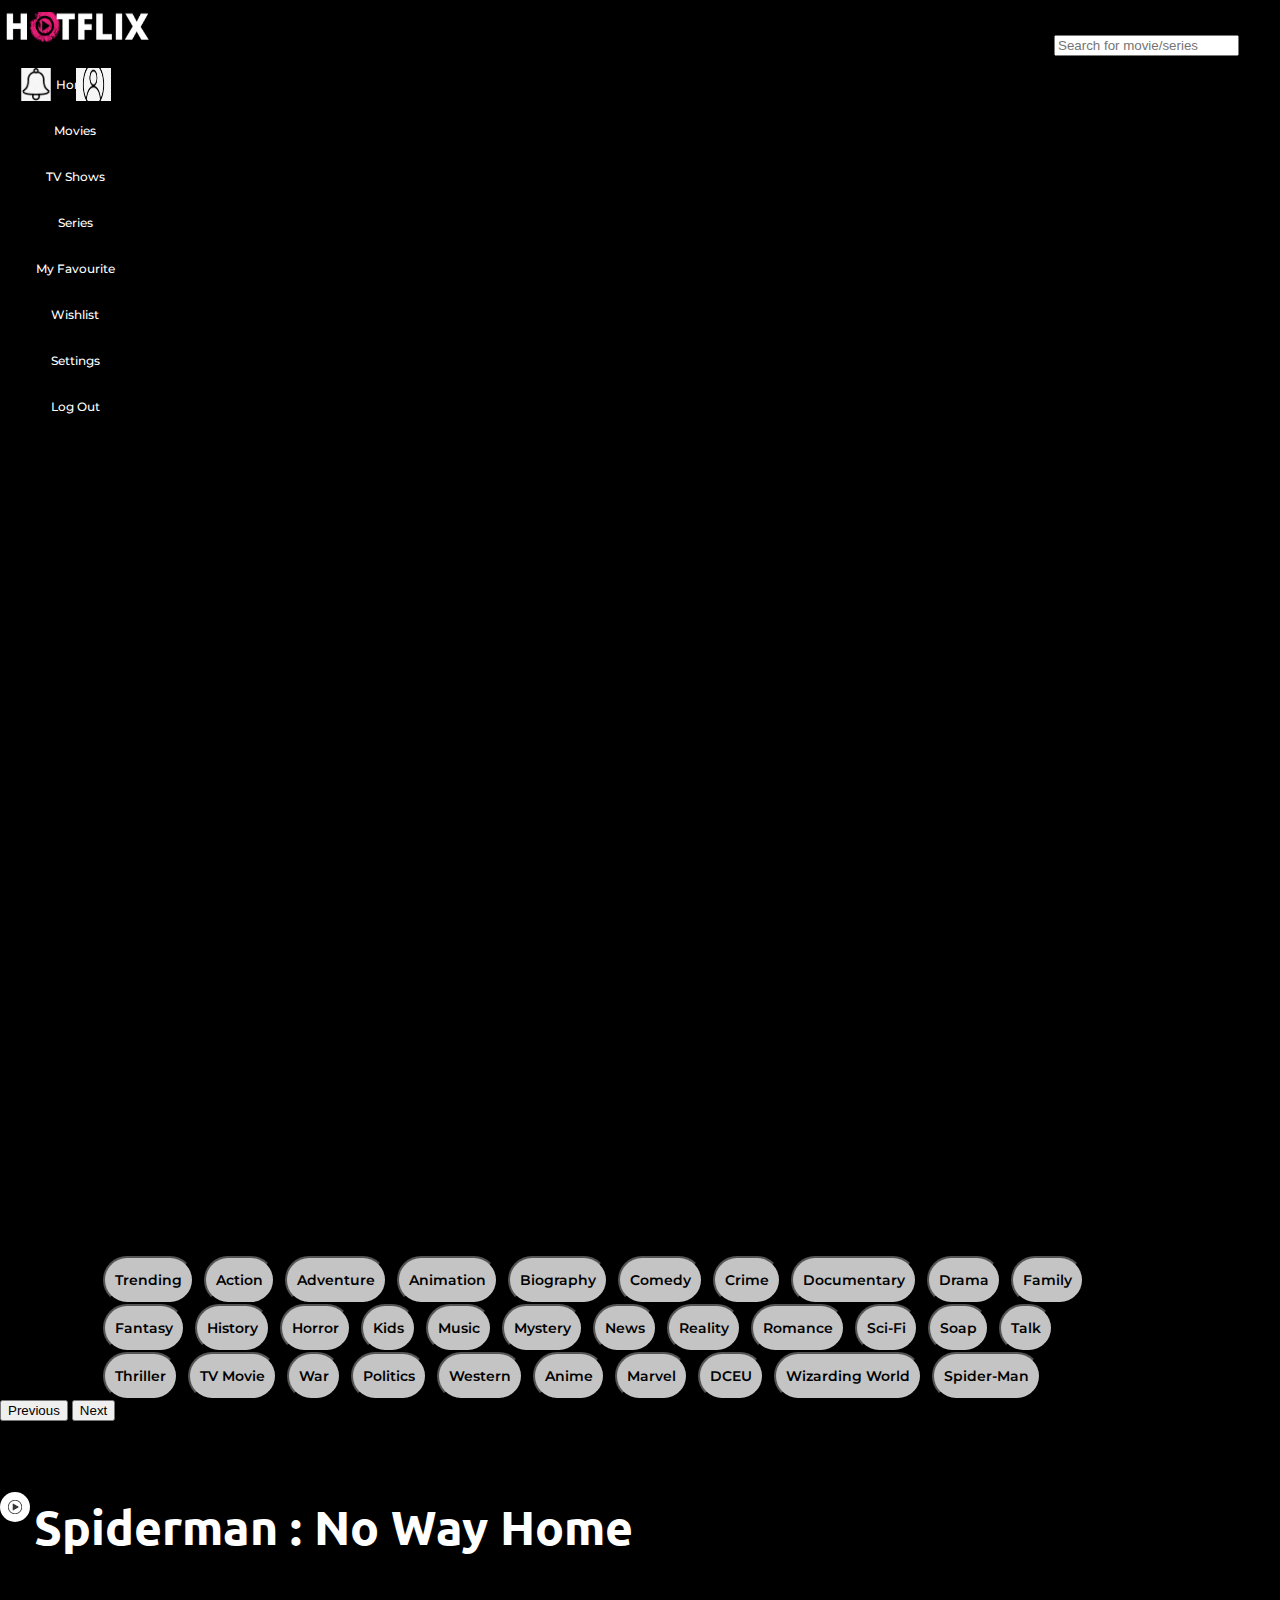
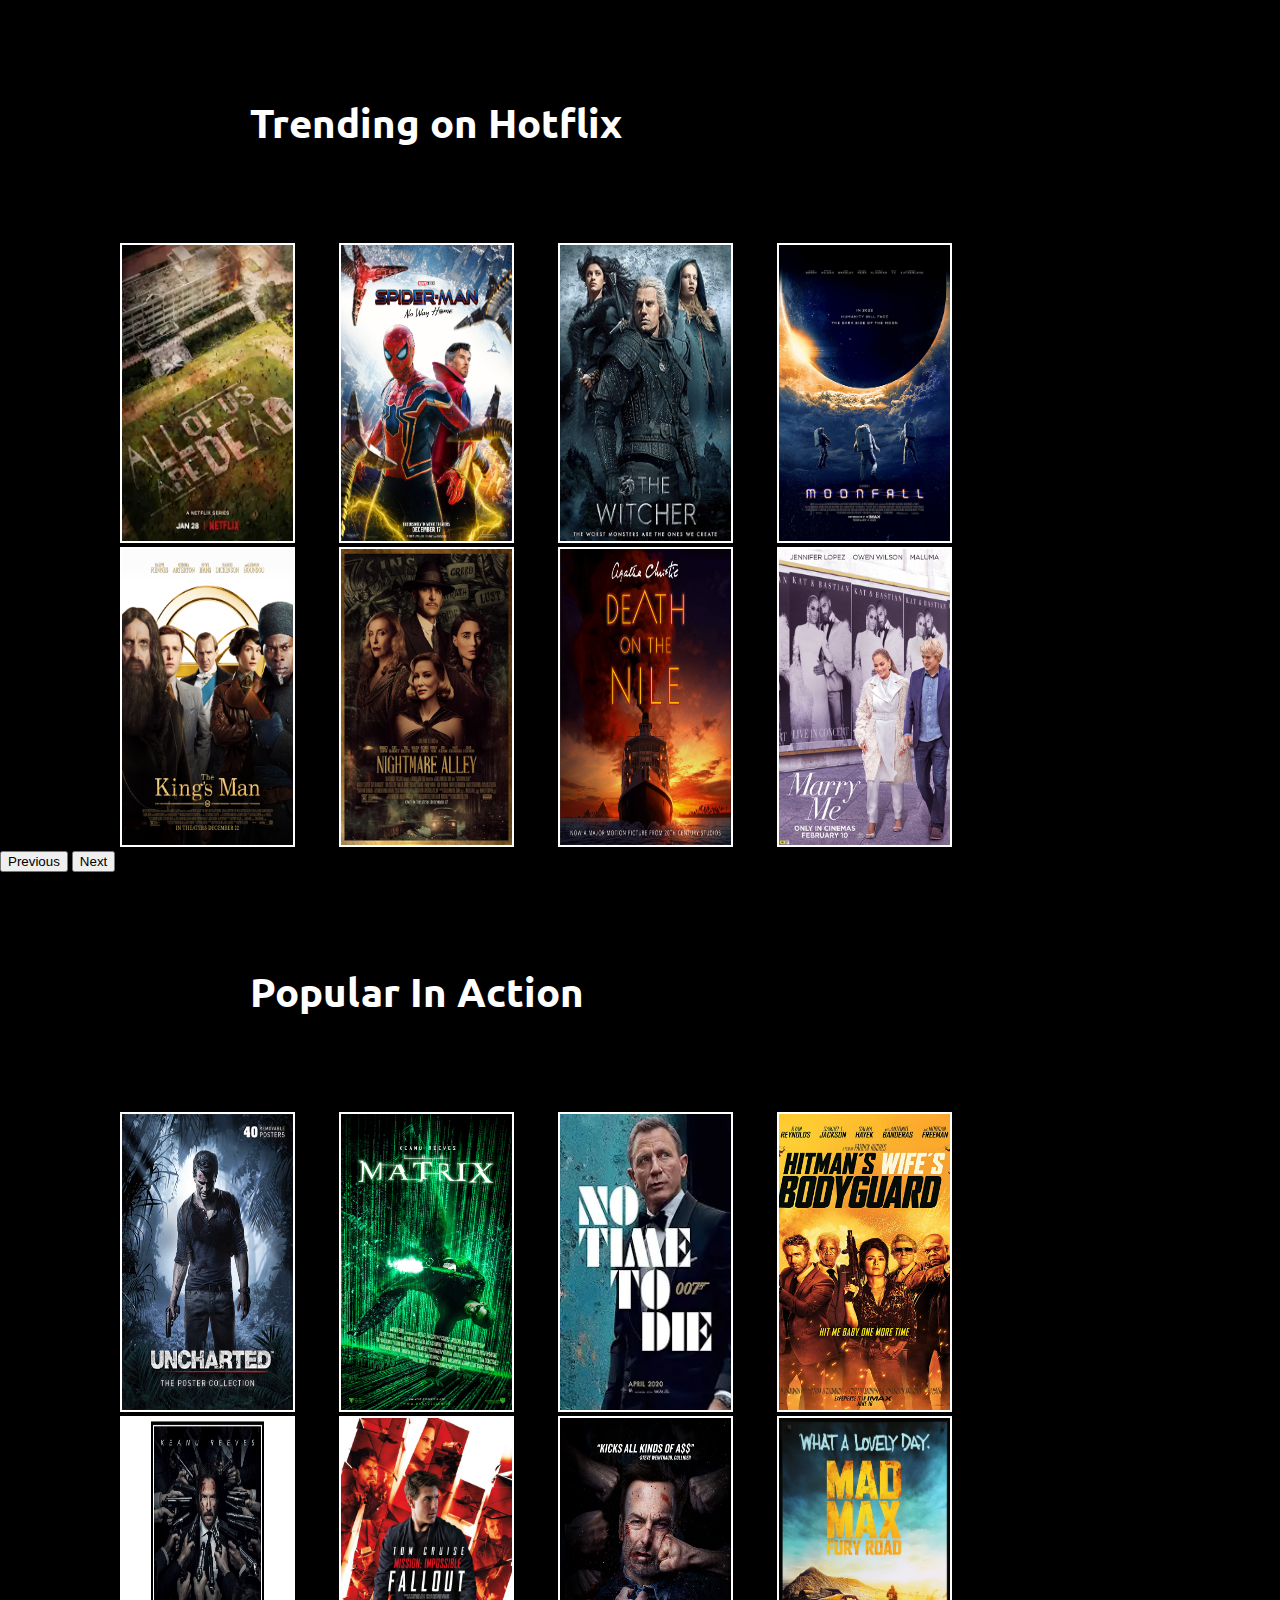
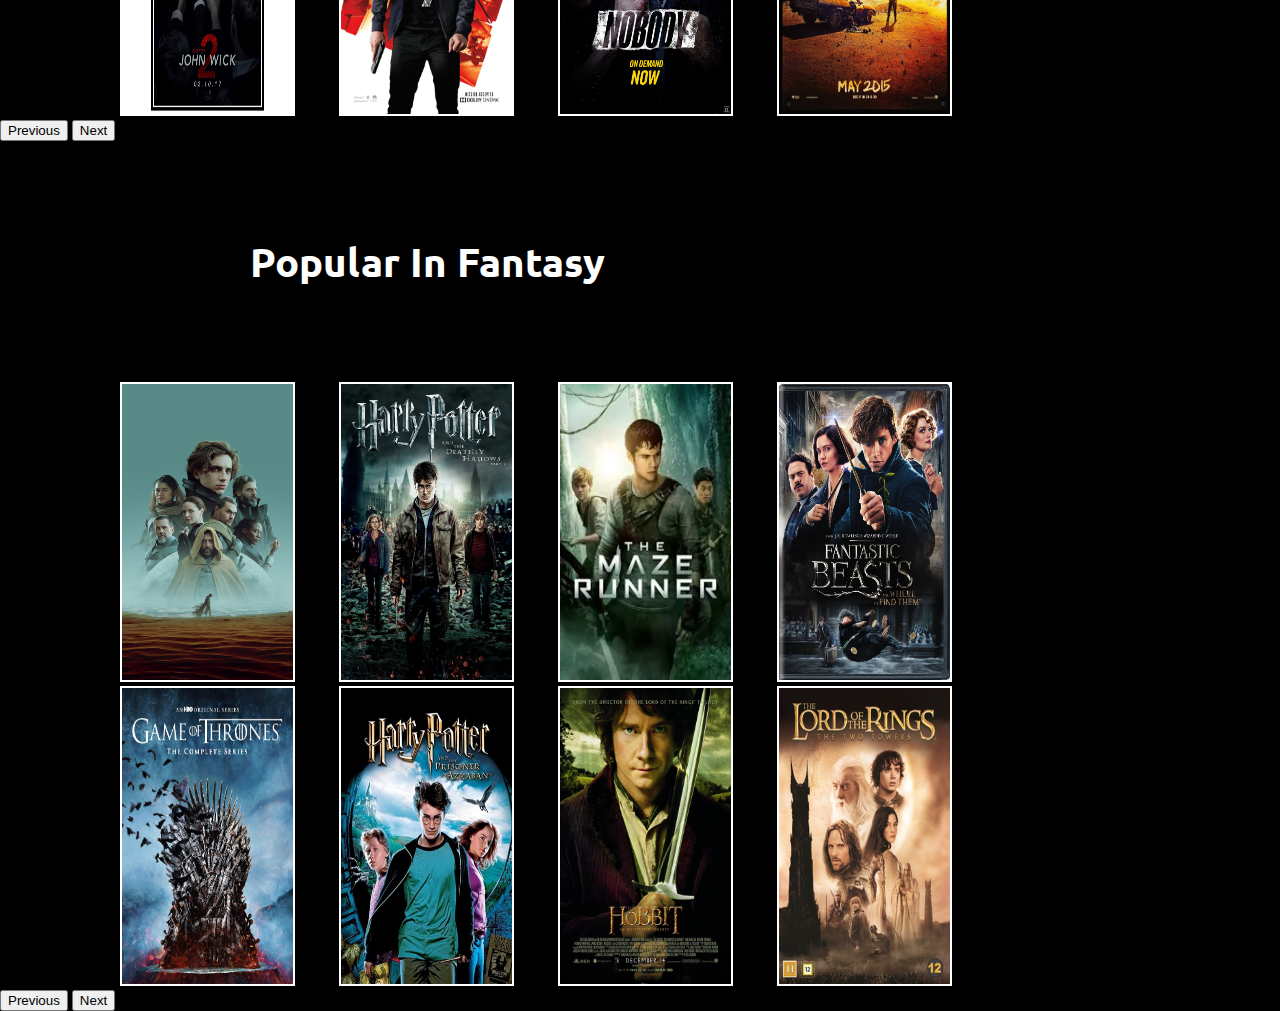
<file: home.html>
<!DOCTYPE html>
<html>

<head>
    <meta charset="utf-8">
    <meta http-equiv="X-UA-Compatible" content="IE=edge">
    <title></title>
    <meta name="description" content="">
    <meta name="viewport" content="width=device-width, initial-scale=1">
    <!--google fonts-->
    <link rel="preconnect" href="https://fonts.googleapis.com">
    <link rel="preconnect" href="https://fonts.gstatic.com" crossorigin>
    <link
        href="https://fonts.googleapis.com/css2?family=Indie+Flower&family=Kanit:wght@200;300&family=Merriweather:ital@1&family=Montserrat&family=Roboto:ital,wght@0,400;1,300&family=Sacramento&family=Ubuntu:wght@300&display=swap"
        rel="stylesheet">
    <!--bootstrap-->
    <link href="https://cdn.jsdelivr.net/npm/bootstrap@5.1.3/dist/css/bootstrap.min.css" rel="stylesheet"
        integrity="sha384-1BmE4kWBq78iYhFldvKuhfTAU6auU8tT94WrHftjDbrCEXSU1oBoqyl2QvZ6jIW3" crossorigin="anonymous">

    <link rel="stylesheet" href="css/styleshome.css">
</head>

<body>
    <!--upper bar-->
    <div id="upperbar">
        <!--logo-->
        <img src="images/Frame 1.png" class="logo">
        <!--search bar-->
        <input type="search" placeholder="Search for movie/series" class="search-bar">
        <!--notification icon-->
        <img src="images/account button.png" class="notification-icon">
        <!--account icon-->
        <img src="images/notification button.png" class="account-icon">
    </div>
    <!--menubar-->
    <div id="menubar">
        <p class = "menubar-text">Home</p>
        <p class = "menubar-text">Movies</p>
        <p class = "menubar-text">TV Shows</p>
        <p class = "menubar-text">Series</p>
        <p class = "menubar-text">My Favourite</p>
        <p class = "menubar-text">Wishlist</p>
        <p class = "menubar-text">Settings</p>
        <p class = "menubar-text">Log Out</p>
    </div>
    <!--genre bar-->
    <div id="genre" class="carousel slide" data-bs-ride="carousel">
        <div class="carousel-inner">
            <div class="carousel-item active">
                <div class="genre-bar">
                    <button class="genre-button">Trending</button>
                    <button class="genre-button">Action</button>
                    <button class="genre-button">Adventure</button>
                    <button class="genre-button">Animation</button>
                    <button class="genre-button">Biography</button>
                    <button class="genre-button">Comedy</button>
                    <button class="genre-button">Crime</button>
                    <button class="genre-button">Documentary</button>
                    <button class="genre-button">Drama</button>
                    <button class="genre-button">Family</button>
                </div>
            </div>
            <div class="carousel-item">
                <button class="genre-button">Fantasy</button>
                <button class="genre-button">History</button>
                <button class="genre-button">Horror</button>
                <button class="genre-button">Kids</button>
                <button class="genre-button">Music</button>
                <button class="genre-button">Mystery</button>
                <button class="genre-button">News</button>
                <button class="genre-button">Reality</button>
                <button class="genre-button">Romance</button>
                <button class="genre-button">Sci-Fi</button>
                <button class="genre-button">Soap</button>
                <button class="genre-button">Talk</button>
            </div>

            <div class="carousel-item">
                <button class="genre-button">Thriller</button>
                <button class="genre-button">TV Movie</button>
                <button class="genre-button">War</button>
                <button class="genre-button">Politics</button>
                <button class="genre-button">Western</button>
                <button class="genre-button">Anime</button>
                <button class="genre-button">Marvel</button>
                <button class="genre-button">DCEU</button>
                <button class="genre-button">Wizarding World</button>
                <button class="genre-button">Spider-Man</button>
            </div>
        </div>
        <button class="carousel-control-prev" type="button" data-bs-target="#genre" data-bs-slide="prev">
            <span class="carousel-control-prev-icon" aria-hidden="true"></span>
            <span class="visually-hidden">Previous</span>
        </button>
        <button class="carousel-control-next" type="button" data-bs-target="#genre" data-bs-slide="next">
            <span class="carousel-control-next-icon" aria-hidden="true"></span>
            <span class="visually-hidden">Next</span>
        </button>
    </div>
    <!--movie play-->
    <div class="movie-play">
        <img src="images/play button.webp" class="play-image">
        <p class="movie-title">Spiderman : No Way Home</p>
    </div>
    <!--Trending on hotflix-->
    <div class="trending">
        <h6 class="trending-title-text">Trending on Hotflix</h6>
    </div>
    <!-- corousel-2  -->
    <div id="trending-carousel" class="carousel slide" data-bs-ride="carousel">
        <div class="carousel-inner">
          <div class="carousel-item active">
                <img src="images/all of us are dead.webp" class="movie-trending-size for-margin-2 ">
                <img src="images/NO WAY HOME.jpg" class="movie-trending-size for-margin-2">
                <img src="images/witcher1.jpg" class="movie-trending-size for-margin-2">
                <img src="images/moonfall.jpg" class="movie-trending-size for-margin-2">
          </div>
          <div class="carousel-item">
                <img src="images/the-kings-man.jpg" class="movie-trending-size for-margin-2">
                <img src="images/nightmare-allley.jpg" class="movie-trending-size for-margin-2">
                <img src="images/death-on-the-nile.jpg" class="movie-trending-size for-margin-2">
                <img src="images/marry-me.jpg" class="movie-trending-size for-margin-2">
        
          </div>
        </div>
        <button class="carousel-control-prev" type="button" data-bs-target="#trending-carousel" data-bs-slide="prev">
          <span class="carousel-control-prev-icon" aria-hidden="true"></span>
          <span class="visually-hidden">Previous</span>
        </button>
        <button class="carousel-control-next" type="button" data-bs-target="#trending-carousel" data-bs-slide="next">
          <span class="carousel-control-next-icon" aria-hidden="true"></span>
          <span class="visually-hidden">Next</span>
        </button>
      </div>
      <!--Popular in action-->
      <div class="trending">
        <h6 class="trending-title-text action-text">Popular In Action</h6>
    </div>
    <!-- corousel-3  -->
    <div id="popular-section" class="carousel slide" data-bs-ride="carousel">
        <div class="carousel-inner">
          <div class="carousel-item active">
                <img src="images/uncharted.jpg" class="movie-trending-size for-margin-2 ">
                <img src="images/matrix.jpg" class="movie-trending-size for-margin-2">
                <img src="images/no time to  die.webp" class="movie-trending-size for-margin-2">
                <img src="images/hwb.jpg" class="movie-trending-size for-margin-2">
          </div>
          <div class="carousel-item">
                <img src="images/john-wick-2.jpg" class="movie-trending-size for-margin-2 ">
                <img src="images/mission-impossible.jpg" class="movie-trending-size for-margin-2">
                <img src="images/nobody.jpg" class="movie-trending-size for-margin-2">
                <img src="images/mad-max.jpg" class="movie-trending-size for-margin-2">
        
          </div>
        </div>
        <button class="carousel-control-prev" type="button" data-bs-target="#popular-section" data-bs-slide="prev">
          <span class="carousel-control-prev-icon" aria-hidden="true"></span>
          <span class="visually-hidden">Previous</span>
        </button>
        <button class="carousel-control-next" type="button" data-bs-target="#popular-section" data-bs-slide="next">
          <span class="carousel-control-next-icon" aria-hidden="true"></span>
          <span class="visually-hidden">Next</span>
        </button>
      </div>
    <!--popular in Fantasy-->
    <div class="trending">
        <h6 class="trending-title-text fantasy-text fantasy-text-1">Popular In Fantasy</h6>
    </div>
    <!-- corousel-4  -->
    <div id="fantasy-section" class="carousel slide" data-bs-ride="carousel">
        <div class="carousel-inner">
          <div class="carousel-item active">
                <a href="movieviewpage1.html"><img src="images/Dune1.jpg" class="movie-trending-size for-margin-2"></a>
                <img src="images/Harry Potter.jpg" class="movie-trending-size for-margin-2">
                <img src="images/maze runner.webp" class="movie-trending-size for-margin-2">
                <img src="images/fantastic beasts.jpg" class="movie-trending-size for-margin-2">
          </div>
          <div class="carousel-item">
                <img src="images/GOT.jpg" class="movie-trending-size for-margin-2">
                <img src="images/harry potter prisoner.jpg" class="movie-trending-size for-margin-2">
                <img src="images/hobbit.jpg" class="movie-trending-size for-margin-2">
                <img src="images/two towers.jpg" class="movie-trending-size for-margin-2">
        
          </div>
        </div>
        <button class="carousel-control-prev" type="button" data-bs-target="#fantasy-section" data-bs-slide="prev">
          <span class="carousel-control-prev-icon" aria-hidden="true"></span>
          <span class="visually-hidden">Previous</span>
        </button>
        <button class="carousel-control-next" type="button" data-bs-target="#fantasy-section" data-bs-slide="next">
          <span class="carousel-control-next-icon" aria-hidden="true"></span>
          <span class="visually-hidden">Next</span>
        </button>
      </div>
    <script src="" async defer></script>
    <!--bootsrtap scripts-->
    <script src="https://cdn.jsdelivr.net/npm/bootstrap@5.1.3/dist/js/bootstrap.bundle.min.js"
        integrity="sha384-ka7Sk0Gln4gmtz2MlQnikT1wXgYsOg+OMhuP+IlRH9sENBO0LRn5q+8nbTov4+1p"
        crossorigin="anonymous"></script>
</body>

</html>
</file>
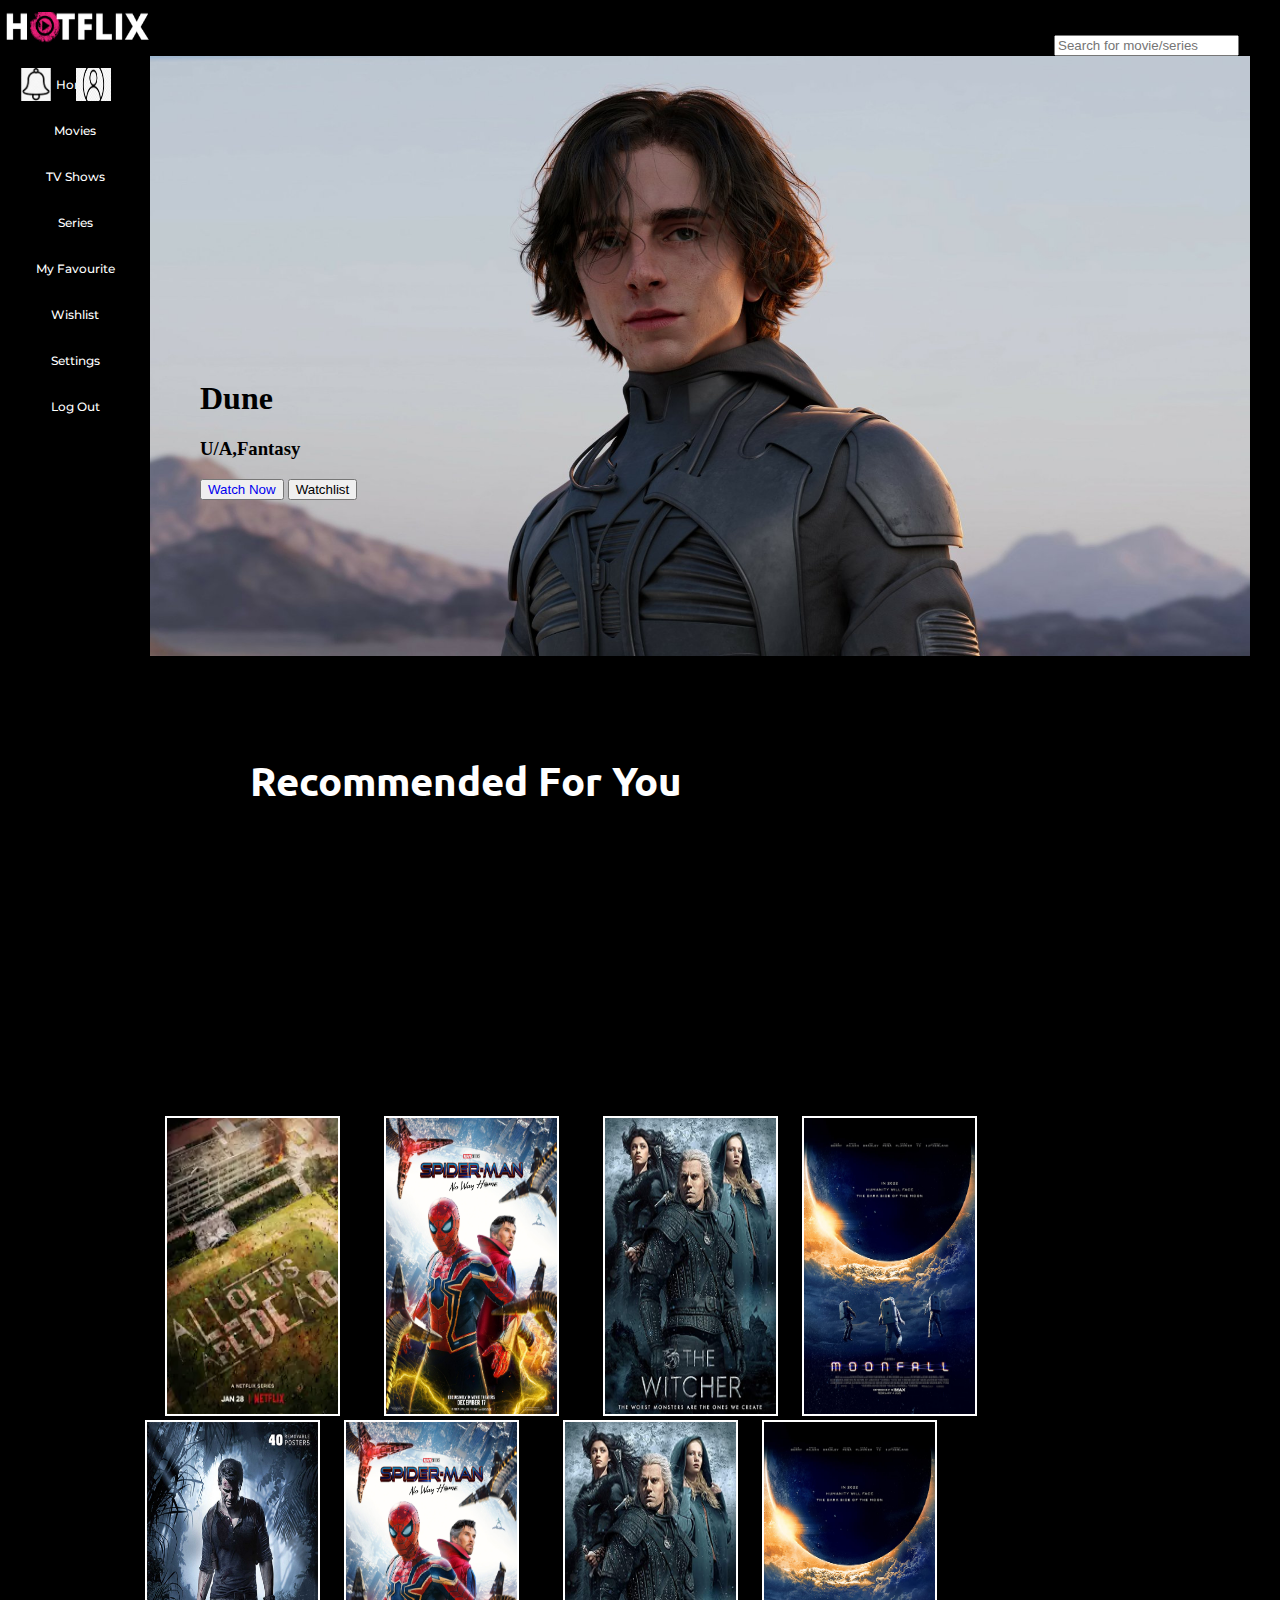
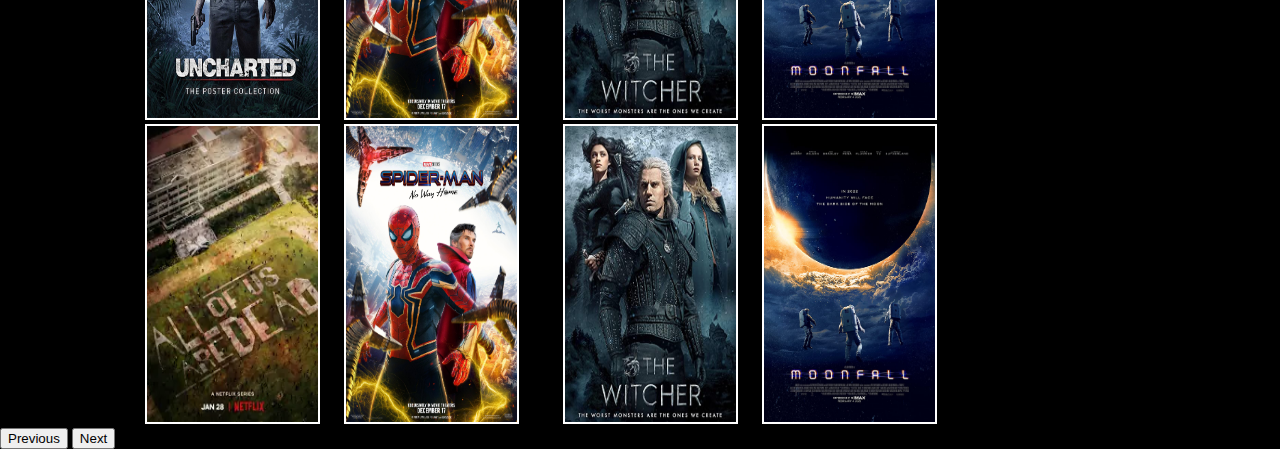
<file: movieviewpage1.html>
<!DOCTYPE html>
<html>

<head>
    <meta charset="utf-8">
    <meta http-equiv="X-UA-Compatible" content="IE=edge">
    <title></title>
    <meta name="description" content="">
    <meta name="viewport" content="width=device-width, initial-scale=1">
    <!--google fonts-->
    <link rel="preconnect" href="https://fonts.googleapis.com">
    <link rel="preconnect" href="https://fonts.gstatic.com" crossorigin>
    <link
        href="https://fonts.googleapis.com/css2?family=Indie+Flower&family=Kanit:wght@200;300&family=Merriweather:ital@1&family=Montserrat&family=Roboto:ital,wght@0,400;1,300&family=Sacramento&family=Ubuntu:wght@300&display=swap"
        rel="stylesheet">
    <!--bootstrap-->
    <link href="https://cdn.jsdelivr.net/npm/bootstrap@5.1.3/dist/css/bootstrap.min.css" rel="stylesheet"
        integrity="sha384-1BmE4kWBq78iYhFldvKuhfTAU6auU8tT94WrHftjDbrCEXSU1oBoqyl2QvZ6jIW3" crossorigin="anonymous">

    <link rel="stylesheet" href="css/stylesmovieviewpage.css">
</head>

<body>
    <!--upper bar-->
    <div id="upperbar">
        <!--logo-->
        <img src="images/Frame 1.png" class="logo">
        <!--search bar-->
        <input type="search" placeholder="Search for movie/series" class="search-bar">
        <!--notification icon-->
        <img src="images/account button.png" class="notification-icon">
        <!--account icon-->
        <img src="images/notification button.png" class="account-icon">
    </div>
    <!--menubar-->
    <div id="menubar">
        <p>Home</p>
        <p>Movies</p>
        <p>TV Shows</p>
        <p>Series</p>
        <p>My Favourite</p>
        <p>Wishlist</p>
        <p>Settings</p>
        <p>Log Out</p>
    </div>
    <div class="media-player">
        <img width="1100" height="600" src="images/Dune3.jpg">
        </img>
    </div>
    <div class="movie-info btn-lg">
        <h1>Dune</h1>
        <h3>U/A,Fantasy</h3>
        <button><a href="movieviewpage.html">Watch Now</a></button>
        <button>Watchlist</button>
    </div>
    <div class="trending">
        <h6 class="trending-title-text">Recommended For You</h6>
    </div>
    <!-- corousel-2  -->
    <div id="trending-carousel" class="carousel slide" data-bs-ride="carousel">
        <div class="carousel-inner">
            <div class="carousel-item active">
                <img src="images/all of us are dead.webp" class="movie-trending-size for-margin-2 ">
                <img src="images/NO WAY HOME.jpg" class="movie-trending-size for-margin-2">
                <img src="images/witcher1.jpg" class="movie-trending-size for-margin-2">
                <img src="images/moonfall.jpg" class="movie-trending-size for-margin">
            </div>
            <div class="carousel-item">
                <img src="images/uncharted.jpg" class="movie-trending-size ">
                <img src="images/NO WAY HOME.jpg" class="movie-trending-size for-margin-2">
                <img src="images/witcher1.jpg" class="movie-trending-size for-margin-2">
                <img src="images/moonfall.jpg" class="movie-trending-size for-margin">

            </div>
            <div class="carousel-item">
                <img src="images/all of us are dead.webp" class="movie-trending-size ">
                <img src="images/NO WAY HOME.jpg" class="movie-trending-size for-margin-2">
                <img src="images/witcher1.jpg" class="movie-trending-size for-margin-2">
                <img src="images/moonfall.jpg" class="movie-trending-size for-margin">
            </div>
        </div>
        <button class="carousel-control-prev" type="button" data-bs-target="#trending-carousel"
            data-bs-slide="prev">
            <span class="carousel-control-prev-icon" aria-hidden="true"></span>
            <span class="visually-hidden">Previous</span>
        </button>
        <button class="carousel-control-next" type="button" data-bs-target="#trending-carousel"
            data-bs-slide="next">
            <span class="carousel-control-next-icon" aria-hidden="true"></span>
            <span class="visually-hidden">Next</span>
        </button>
    </div>
    <script src="" async defer></script>
    <!--bootsrtap scripts-->
    <script src="https://cdn.jsdelivr.net/npm/bootstrap@5.1.3/dist/js/bootstrap.bundle.min.js"
        integrity="sha384-ka7Sk0Gln4gmtz2MlQnikT1wXgYsOg+OMhuP+IlRH9sENBO0LRn5q+8nbTov4+1p"
        crossorigin="anonymous"></script>
</body>

</html>
</file>
<file: css/styleshome.css>
body {
  margin: 0;
  background-color: #000;
}

a {
  text-decoration: none;
}

#upperbar {
  height: 56px;
  background-color: #000;
  margin: 0;
}

.logo {
  height: 35px;
  width: 150px;
  padding: 12px 0 3px 0px;
}

.notification-icon,
.account-icon {
  height: 33px;
  padding: 12px 0 0 0;
}

.account-icon {
  width: 35px;
}

.search-bar {
  margin-left: 900px;
}

input {
  margin-top: 3px;
  display: inline-block;
}

#menubar {
  background-color: #000;
  width: 150px;
  float:left;
  bottom: 30px;
  height : 1200px;
}

.menubar-text {
  font-family: Montserrat;
  font-style: normal;
  font-weight: 500;
  font-size: 12px;
  line-height: 20px;
  text-align: center;
  color: #ffffff;
  border: 2px solid #000000;
  padding: 5px;
}

.genre-bar {
  position: relative;
  height: 30px;
  display: inline;
}

.genre-button {
  background: #c4c4c4;
  border-radius: 50px;
  font-family: Montserrat;
  font-style: normal;
  font-weight: 600;
  font-size: 14px;
  line-height: 24px;
  text-align: center;
  margin: auto 3px;
  color: #000000;
  padding: 10px;
  display: inline-block;
}

.play-image {
  border-radius: 100%;
  height: 30px;
  width: 30px;
  display: inline-block;
  margin-bottom: 23px;
}

.movie-title {
  display: inline-block;
  font-family: Ubuntu;
  font-style: normal;
  font-weight: bold;
  font-size: 48px;
  line-height: 55px;
  text-align: center;

  color: #ffffff;
}

.movie-play {
  margin-top: 30px;
}
.trending-title-text {
  font-family: Ubuntu;
  font-style: normal;
  font-weight: bold;
  font-size: 40px;
  line-height: 55px;
  color: #ffffff;
  margin-left:250px;
}
.movie-trending-size {
  height: 300px;
  width: 175px;
  border: 2px solid #ffffff;
  box-sizing: border-box;
  display: inline-block;
}
.for-margin-2{
  margin : 0 20px 0 20px;
}
.trending-movie-container{
  width : 1150px;
}
#genre,
#popular-section,
#fantasy-section {
  width:1150px;
  display:inline-block;
  margin:auto;
}
.carousel-item{
  padding-left : 100px;
}

#trending-carousel{
  display: inline-block;
  margin: auto 0;
  width : 1150px;
  height : 320px;
}

.movie-trending-size:hover{
  transform: scale(0.8);
}
</file>
<file: css/stylesmovieviewpage.css>
body {
    margin: 0;
    background-color: #000;
  }
  
  a {
    text-decoration: none;
  }
  
  #upperbar {
    height: 56px;
    background-color: #000;
    margin: 0;
  }
  
  .logo {
    height: 35px;
    width: 150px;
    padding: 12px 0 3px 0px;
  }
  
  .notification-icon,
  .account-icon {
    height: 33px;
    padding: 12px 0 0 0;
  }
  
  .account-icon {
    width: 35px;
  }
  
  .search-bar {
    margin-left: 900px;
  }
  
  input {
    margin-top: 3px;
    display: inline-block;
  }
  
  #menubar {
    background-color: #000;
    width: 150px;
    bottom: 30px;
    float: left;
    height : 1060px;
  }
  
  p {
    font-family: Montserrat;
    font-style: normal;
    font-weight: 500;
    font-size: 12px;
    line-height: 20px;
    text-align: center;
    color: #ffffff;
    border: 2px solid #000000;
    padding: 5px;
  }
  
  .trending-title-text {
    font-family: Ubuntu;
    font-style: normal;
    font-weight: bold;
    font-size: 40px;
    line-height: 55px;
    color: #ffffff;
    margin-left:250px;
  }
  .movie-trending-size {
    height: 300px;
    width: 175px;
    border: 2px solid #ffffff;
    box-sizing: border-box;
    display: inline-block;
  }
  .for-margin-2{
    margin : 0 20px 0 20px;
  }
  .trending-movie-container{
    width : 1150px;
  }
  #genre{
    height:30px;
    width:1150px;
    display:inline-block;
    margin:auto;
  }
  .carousel-item{
    padding-left:145px;
  }
  
  #trending-carousel{
    display: inline-block;
    margin: auto 0;
    width : 1150px;
  }
  
  .movie-trending-size:hover{
    transform: scale(0.8);
  }


  .movie-info{
    position: absolute;
    bottom : 400px;
    left : 200px;
  }
</file>
